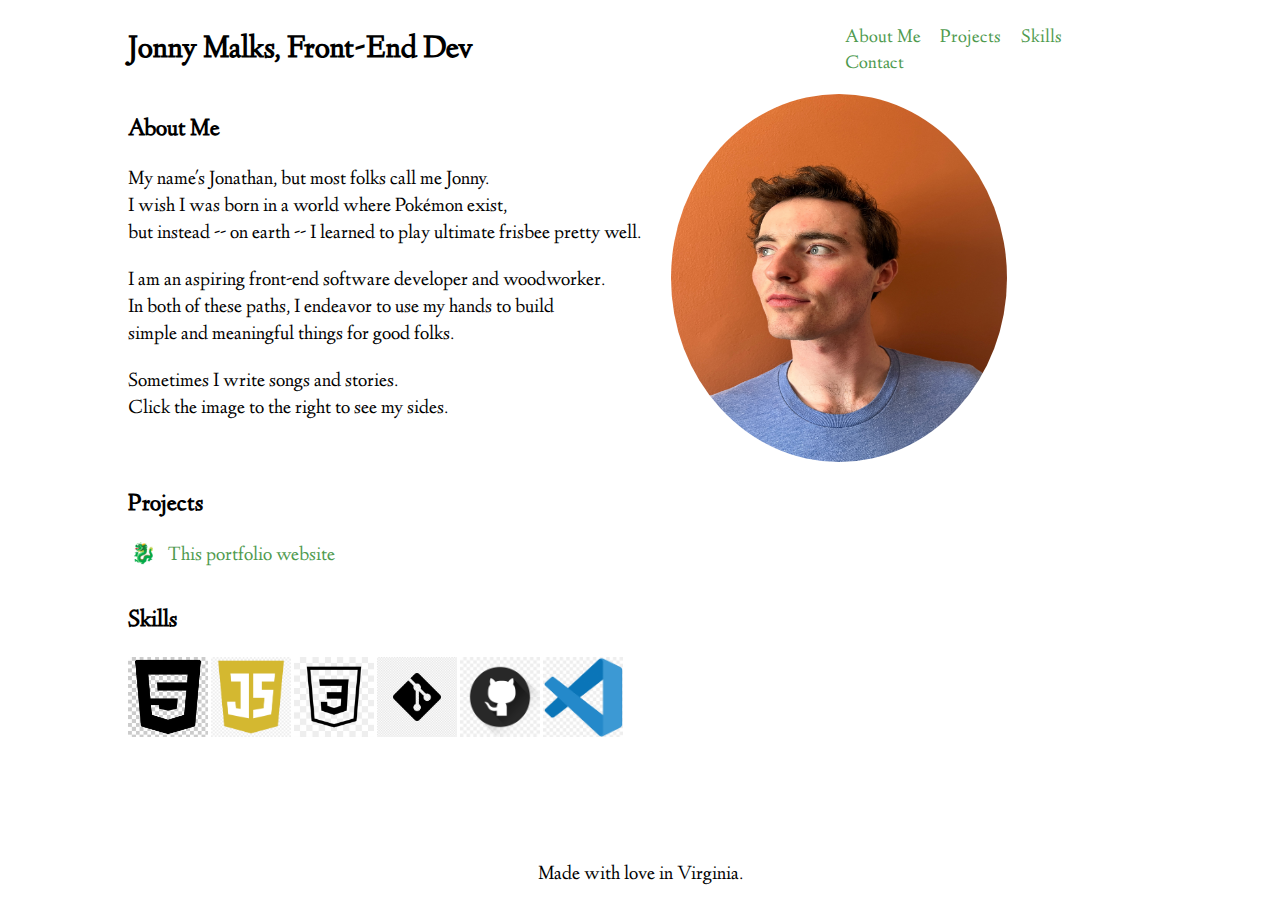
<file: index.html>
<!DOCTYPE html>
<html lang="en">
    <head>
        <meta charset="UTF-8">
        <meta http-equiv="X-UA-Compatible" content="IE=edge">
        <meta name="viewport" content="width=device-width, initial-scale=1.0">
        <title>Jonny's Portfolio</title>
        <link rel="stylesheet" href="./resources/main_style.css">
        <link rel="preconnect" href="https://fonts.googleapis.com">
        <link rel="preconnect" href="https://fonts.gstatic.com" crossorigin>
        <link href="https://fonts.googleapis.com/css2?family=Linden+Hill:ital@0;1&display=swap" rel="stylesheet">
    </head>
    <body>
        <header>
            <h1>Jonny Malks, Front-End Dev</h1>
            <div id="header-spreader"></div>
            <nav>
                <div class="nav-button"><a href="#about-me">About Me</a></div>
                <div class="nav-button"><a href="#projects">Projects</a></div>
                <div class="nav-button"><a href="#skills">Skills</a></div>
                <div class="nav-button"><a href="/Users/jonathanmalks/Codecademy/portfolio_project/contact-page.html">Contact</a></div>
            </nav>
        </header>
        <main>
            <section class="about-me-container">
                <div id="about-me">
                    <h2>About Me</h2>
                    <p>
                        My name's Jonathan, but most folks call me Jonny. <br>
                        I wish I was born in a world where Pokémon exist, <br>
                        but instead -- on earth -- I learned to play ultimate frisbee pretty well. 
                    </p>
                    <p>
                        I am an aspiring front-end software developer and woodworker. <br>
                        In both of these paths, I endeavor to use my hands to build <br>
                        simple and meaningful things for good folks. 
                    </p>
                    <p>
                        Sometimes I write songs and stories. <br>
                        Click the image to the right to see my sides. 
                    </p>
                </div>
                <div id="about-spacer"></div>
                <div id="image-container">
                    <img src="./resources/images/jm-profile_.jpeg" alt="Jonathan Malks" id="pic-of-me">
                </div>
            </section>
            <section class="projects-container">
                <div id="projects">
                    <h2>Projects</h2>
                    <ul>
                        <li><a href="https://github.com/jmalks/jonathan-malks-portfolio" target="_blank">This portfolio website</a></li>
                    </ul>
                </div>
            </section>
            <section class="skills-container">
                <div id="skills">
                    <h2>Skills</h2>
                    <img src="./resources/images/html-5-logo.jpeg" alt="HTML 5" class="logo">
                    <img src="./resources/images/js-logo.png" alt="JavaScript" class="logo">
                    <img src="./resources/images/css-3-logo.jpg" alt="CSS 3" class="logo">
                    <img src="./resources/images/git-logo.png" alt="Git" class="logo">
                    <img src="./resources/images/git-hub-logo.png" alt="GitHub" class="logo">
                    <img src="./resources/images/vs-code-logo.png" alt="VS Code" class="logo">
                </div>
            </section> 
        </main>
        <footer>
            <p id="footer-words">Made with love in Virginia.</p>
        </footer>
    </body>
    <script src="./main.js" async></script>
</html>
</file>
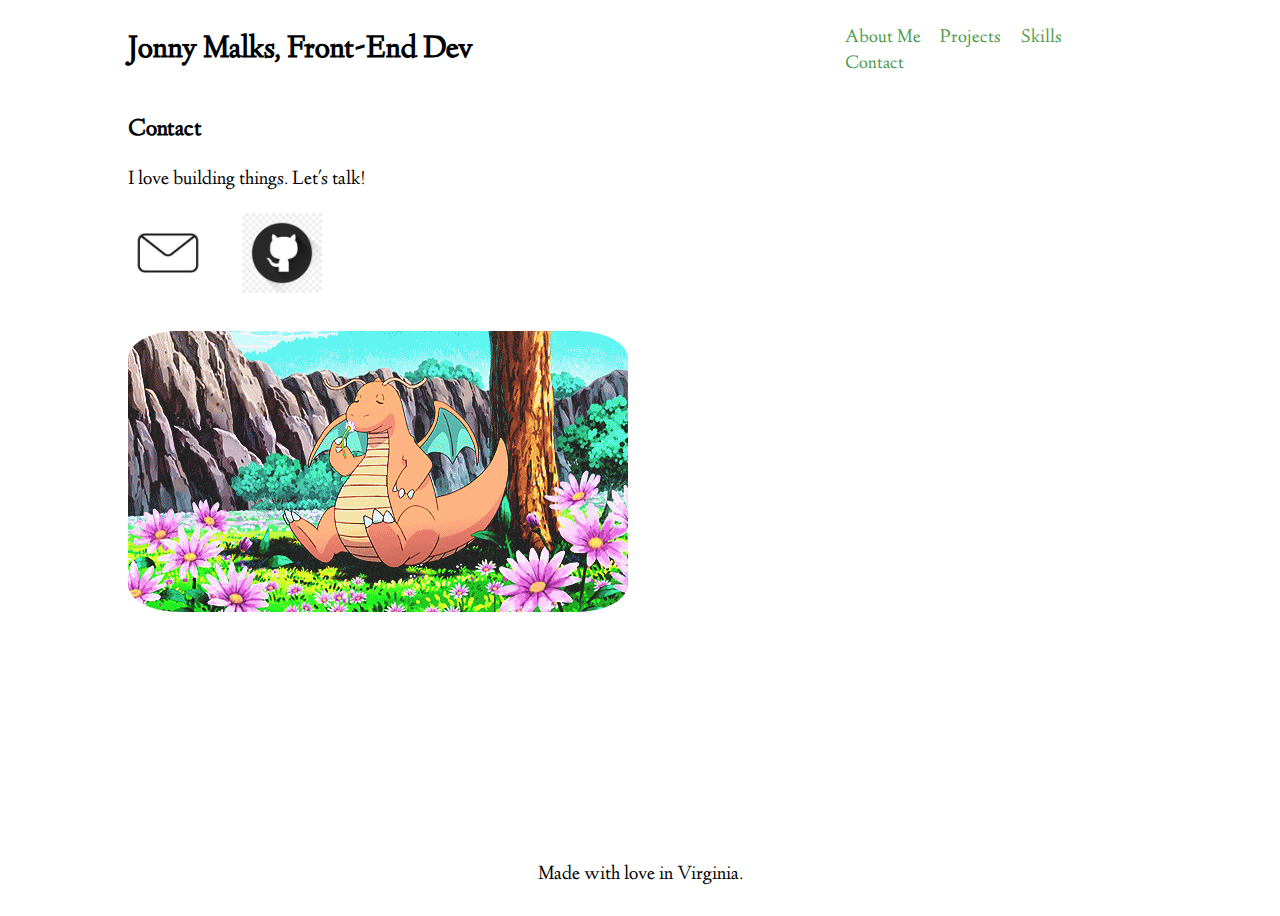
<file: contact-page.html>
<!DOCTYPE html>
<html lang="en">
    <head>
        <meta charset="UTF-8">
        <meta http-equiv="X-UA-Compatible" content="IE=edge">
        <meta name="viewport" content="width=device-width, initial-scale=1.0">
        <title>Contact Jonathan</title>
        <link rel="stylesheet" href="./resources/main_style.css">
        <link rel="preconnect" href="https://fonts.googleapis.com">
        <link rel="preconnect" href="https://fonts.gstatic.com" crossorigin>
        <link href="https://fonts.googleapis.com/css2?family=Linden+Hill:ital@0;1&display=swap" rel="stylesheet">
    </head>
    <body>
        <header>
            <h1>Jonny Malks, Front-End Dev</h1>
            <div id="header-spreader"></div>
            <nav>
                <div class="nav-button"><a href="/Users/jonathanmalks/Codecademy/portfolio_project/index.html">About Me</a></div>
                <div class="nav-button"><a href="/Users/jonathanmalks/Codecademy/portfolio_project/index.html">Projects</a></div>
                <div class="nav-button"><a href="/Users/jonathanmalks/Codecademy/portfolio_project/index.html">Skills</a></div>
                <div class="nav-button"><a href="/Users/jonathanmalks/Codecademy/portfolio_project/contact-page.html">Contact</a></div>
            </nav>
        </header>
        <main>
            <h2>Contact</h2>
            <p>I love building things. Let's talk!</p>
            <div id="icon-container">
                <a href="mailto:jmalks53@gmail.com" id="email-icon"><img src="./resources/images/email-icon.jpeg" alt="Email" class="logo" id="email"></a>
                <a href="https://github.com/jmalks" id="github-icon" target="_blank"><img src="./resources/images/git-hub-logo.png" alt="GitHub" class="logo"></a>
            </div>
            <div id="gif-container">
                <a href="https://bulbapedia.bulbagarden.net/wiki/Dragonite_(Pok%C3%A9mon)" target="_blank"><img src="./resources/images/dragonite-gif.gif" alt="Dragonite Smelling a Flower" id="fun-gif"></a>
            </div>
        </main>
        <footer>
            <p id="footer-words">Made with love in Virginia.</p>
        </footer>
    </body>
</html>
</file>
<file: resources/main_style.css>
body {
    margin-right: 10%;
    margin-left: 10%;
    font-family: "Linden Hill";
    min-height: 100vh;
    display: flex;
    flex-direction: column;
}

footer {
    margin-top: auto;
    margin-right: auto;
    margin-left: auto;
    text-align: center;
  }

#pic-of-me {
    height: 23em;
    width: 21em;
    border-radius: 50%;
    margin-right: 10%;
}

header {
    display: flex;
    justify-content: space-between;
    align-items: center;
}

nav {
    width: 30%;
    font-size: 1.2em;
}

.nav-button {
    display: inline-flex;
    margin-right: 5%;
}

.about-me-container {
    display: inline-flex;
    justify-content: flex-start;
    width: 100%;
}

#about-spacer {
    flex-grow: .17;
}

.skills-container {
    display: inline-flex;
}

.logo {
    height: 5em;
    width: 5em;
    overflow:hidden; 
}

a {
    text-decoration: none;
    color: rgb(78, 154, 78);
}

a:hover {
    color: orchid;
}

a:visited {
    color: chocolate;
}

a:visited:hover {
    color: orchid;
}

p {
    font-size: 1.25em;
}

li {
    font-size: 1.25em;
    list-style-type: '🐉   ';
}

#fun-gif {
    border-radius: 10%;
    margin-top: 3%;
}

#icon-container img {
    margin-right: 3%;
}

@media only screen and (min-width: 100px) and (max-width: 700px) {
    #pic-of-me {
        height: 15em;
        width: 13em;
        border-radius: 50%;
    }
    #fun-gif {
        height: 10em;
        width: 13emm;
        border-radius: 10%;
        margin-top: 3%;
    }
}
</file>
